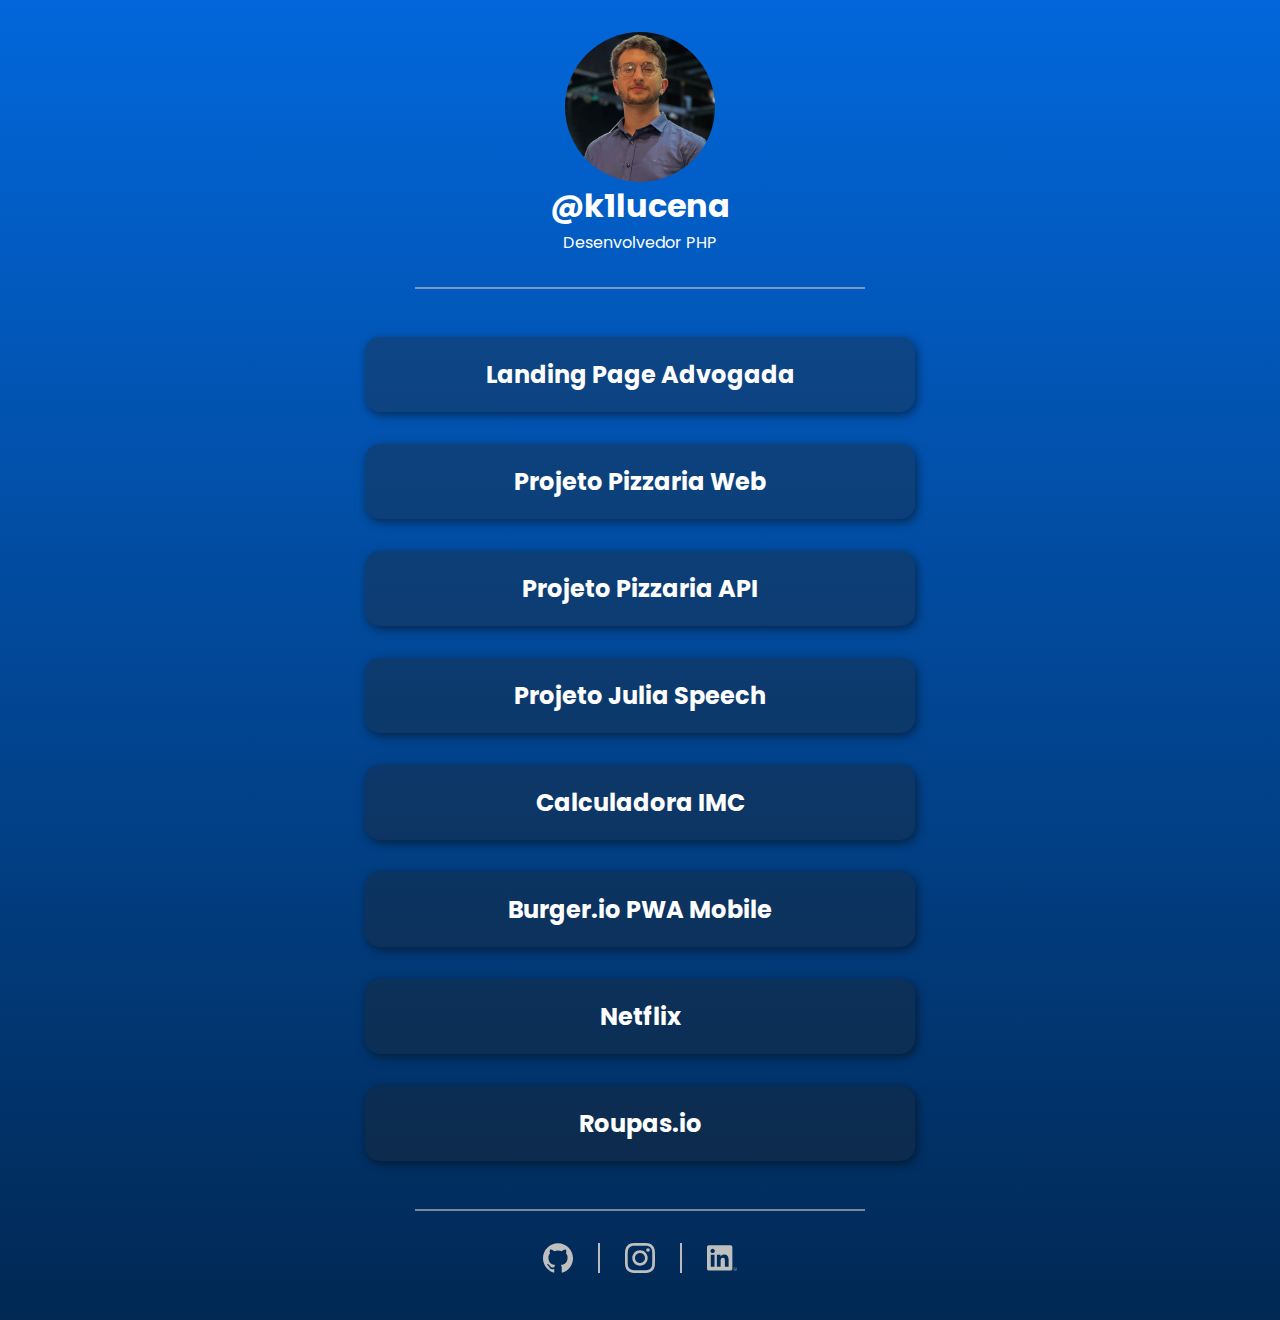
<file: index.html>
<!DOCTYPE html>
<html lang="pt-br">

<head>
  <meta charset="UTF-8">
  <meta name="viewport" content="width=device-width, initial-scale=1.0">
  <meta name="theme-color" content="#012853">
  <title>Portfólio | Kauan Lucena</title>
  <link rel="stylesheet" href="style.css">
</head>

<body>
  <div class="main-content">

    <header>
      <div class="img-container">
        <img src="assets/IMG.JPEG" alt="Foto de Perfil">
      </div>
      <h1>@k1lucena</h1>
      <p>Desenvolvedor PHP</p>
    </header>

    <main>
      <div class="line"></div>

      <section class="project-container">
        <div class="container">
          <h2>Landing Page Advogada</h2>
          <div class="container-content hidden">
            <img src="assets/pages/adv.png" alt="">
            <a href="https://github.com/k1lucena/landing_page_advogada" target="_blank">Repositorio</a>
            <a href="https://k1lucena.github.io/landing_page_advogada/" target="_blank">Page</a>
          </div>
        </div>
      </section>

      <section class="project-container">
        <div class="container">
          <h2>Projeto Pizzaria Web</h2>
          <div class="container-content hidden">
            <img src="assets/pages/pizza.png" alt="">
            <a href="https://github.com/k1lucena/pizza-web" target="_blank" hidden>Repositorio</a>
            <a href="https://pizza-web-alpha.vercel.app/dashboard" target="_blank" hidden>Page</a>
          </div>
        </div>
      </section>

      <section class="project-container">
        <div class="container">
          <h2>Projeto Pizzaria API</h2>
          <div class="container-content hidden">
            <a href="https://github.com/k1lucena/pizza-api" target="_blank" hidden>Repositorio</a>
          </div>
        </div>
      </section>

      <section class="project-container">
        <div class="container">
          <h2>Projeto Julia Speech</h2>
          <div class="container-content hidden">
            <img src="assets/pages/speech.png" alt="">
            <a href="https://github.com/k1lucena/speech" target="_blank" hidden>Repositorio</a>
            <a href="https://k1lucena.github.io/speech/" target="_blank" hidden>Page</a>
          </div>
        </div>
      </section>

      <section class="project-container">
        <div class="container">
          <h2>Calculadora IMC</h2>
          <div class="container-content hidden">
            <img src="assets/pages/imc.png" alt="">
            <a href="https://github.com/k1lucena/calculadora_imc" target="_blank" hidden>Repositorio</a>
            <a href="https://k1lucena.github.io/calculadora_imc/" target="_blank" hidden>Page</a>
          </div>
        </div>
      </section>

      <section class="project-container">
        <div class="container">
          <h2>Burger.io PWA Mobile</h2>
          <div class="container-content hidden">
            <img src="assets/pages/burguerio.png" alt="">
            <a href="https://github.com/k1lucena/burger.io" target="_blank" hidden>Repositorio</a>
            <a href="https://k1lucena.github.io/burger.io/" target="_blank" hidden>Page</a>
          </div>
        </div>
      </section>

      <section class="project-container">
        <div class="container">
          <h2>Netflix</h2>
          <div class="container-content hidden">
            <img src="assets/pages/netflix.png" alt="">
            <a href="https://github.com/k1lucena/netflix.io" target="_blank" hidden>Repositorio</a>
            <a href="https://k1lucena.github.io/netflix.io/" target="_blank" hidden>Page</a>
          </div>
        </div>
      </section>

      <section class="project-container">
        <div class="container">
          <h2>Roupas.io</h2>
          <div class="container-content hidden">
            <img src="assets/pages/roupasio.png" alt="">
            <a href="https://github.com/k1lucena/roupas.io" target="_blank" hidden>Repositorio</a>
            <a href="https://k1lucena.github.io/roupas.io/" target="_blank" hidden>Page</a>
          </div>
        </div>
      </section>

      <div class="line"></div>
    </main>

    <footer>
      <div id="social">
        <div><a href="https://github.com/k1lucena" target="_blank"><img src="assets/icons/github.svg"
              alt="GitHub Logo"></a>
        </div>
        <div class="board"></div>
        <div><a href="https://www.instagram.com/k1lucena/" target="_blank"><img src="assets/icons/instagram.svg"
              alt="Instagram Logo"></a>
        </div>
        <div class="board"></div>
        <div><a href="https://www.linkedin.com/in/kauanlucena/" target="_blank"><img src="assets/icons/linkedin.svg"
              alt="linkedin Logo"></a></div>
      </div>
    </footer>
  </div>

  <script src="index.js"></script>
</body>

</html>
</file>
<file: style.css>
@import url("https://fonts.googleapis.com/css2?family=Poppins:ital,wght@0,100;0,200;0,300;0,400;0,500;0,600;0,700;0,800;0,900;1,100;1,200;1,300;1,400;1,500;1,600;1,700;1,800;1,900&display=swap");

* {
  padding: 0;
  margin: 0;
  box-sizing: border-box;
  user-select: none;
}

body {
  min-height: 100vh;
  font-family: "Poppins", serif;
  background-repeat: no-repeat;
  color: #fff;
  display: flex;
  flex-direction: column;
  align-items: center;
  justify-content: center;
  background-color: rgb(1, 40, 83);
}

.main-content {
  width: 100%;
  height: 100%;
  background-color: black;
  background: linear-gradient(180deg, rgb(2, 103, 219), rgb(1, 40, 83));
}

header {
  display: flex;
  flex-direction: column;
  margin-top: 2rem;
  align-items: center;
}

main {
  display: flex;
  flex-direction: column;
  justify-content: center;
  align-items: center;
}

.img-container {
  width: 150px;
  height: 150px;
  overflow: hidden;
  border-radius: 50%;
}

.img-container img {
  width: 100%;
  height: 100%;
  object-fit: cover;
  transform: scale(1.5);
  transform-origin: center;
}

#social {
  display: flex;
  gap: 25px;
  padding-bottom: 40px;
  justify-content: center;
  & img {
    width: 30px;
    filter: invert(75%);
    transition: all 300ms;
  }

  & img:hover {
    transform: scale(1.1);
  }
}

.line {
  width: 450px;
  border: 1px solid rgba(187, 187, 187, 0.658);
  margin-block: 2rem;
}

.board {
  width: 1px;
  height: 30px;
  border: 1px solid rgb(187, 187, 187);
}

.container {
  text-align: center;
  a {
    color: inherit;
    text-decoration: none;
    display: block;
    margin: 10px;
    padding: 10px;
    background-color: #25252556;
    border-radius: 12px;
    transition: transform 400ms;
  }

  & a:hover {
    transform: scale(1.1);
  }
}

.content {
  & .hidden {
    display: block;
  }
}

.container img {
  max-width: 400px;
  margin: auto;
}

.project-container {
  width: 550px;
  overflow: hidden;
  background-color: #25252556;
  padding: 20px;
  text-align: center;
  border-radius: 15px;
  margin-block: 1rem;
  box-shadow: 2px 3px 10px rgba(10, 10, 10, 0.534);
}

.project-container:hover {
  transform: scale(1.03);
  box-shadow: inset 0 0 50px rgba(0, 0, 0, 0.2);
}

.hidden {
  display: none;
}

@media (max-width: 750px) {
  section {
    width: 350px;
  }

  .container img {
    max-width: 300px;
  }

  .line {
    width: 300px;
  }
}

@media (max-width: 350px) {
  section {
    width: 200px;
  }

  .container img {
    max-width: 150px;
  }

  .line {
    width: 150px;
  }
}
</file>
